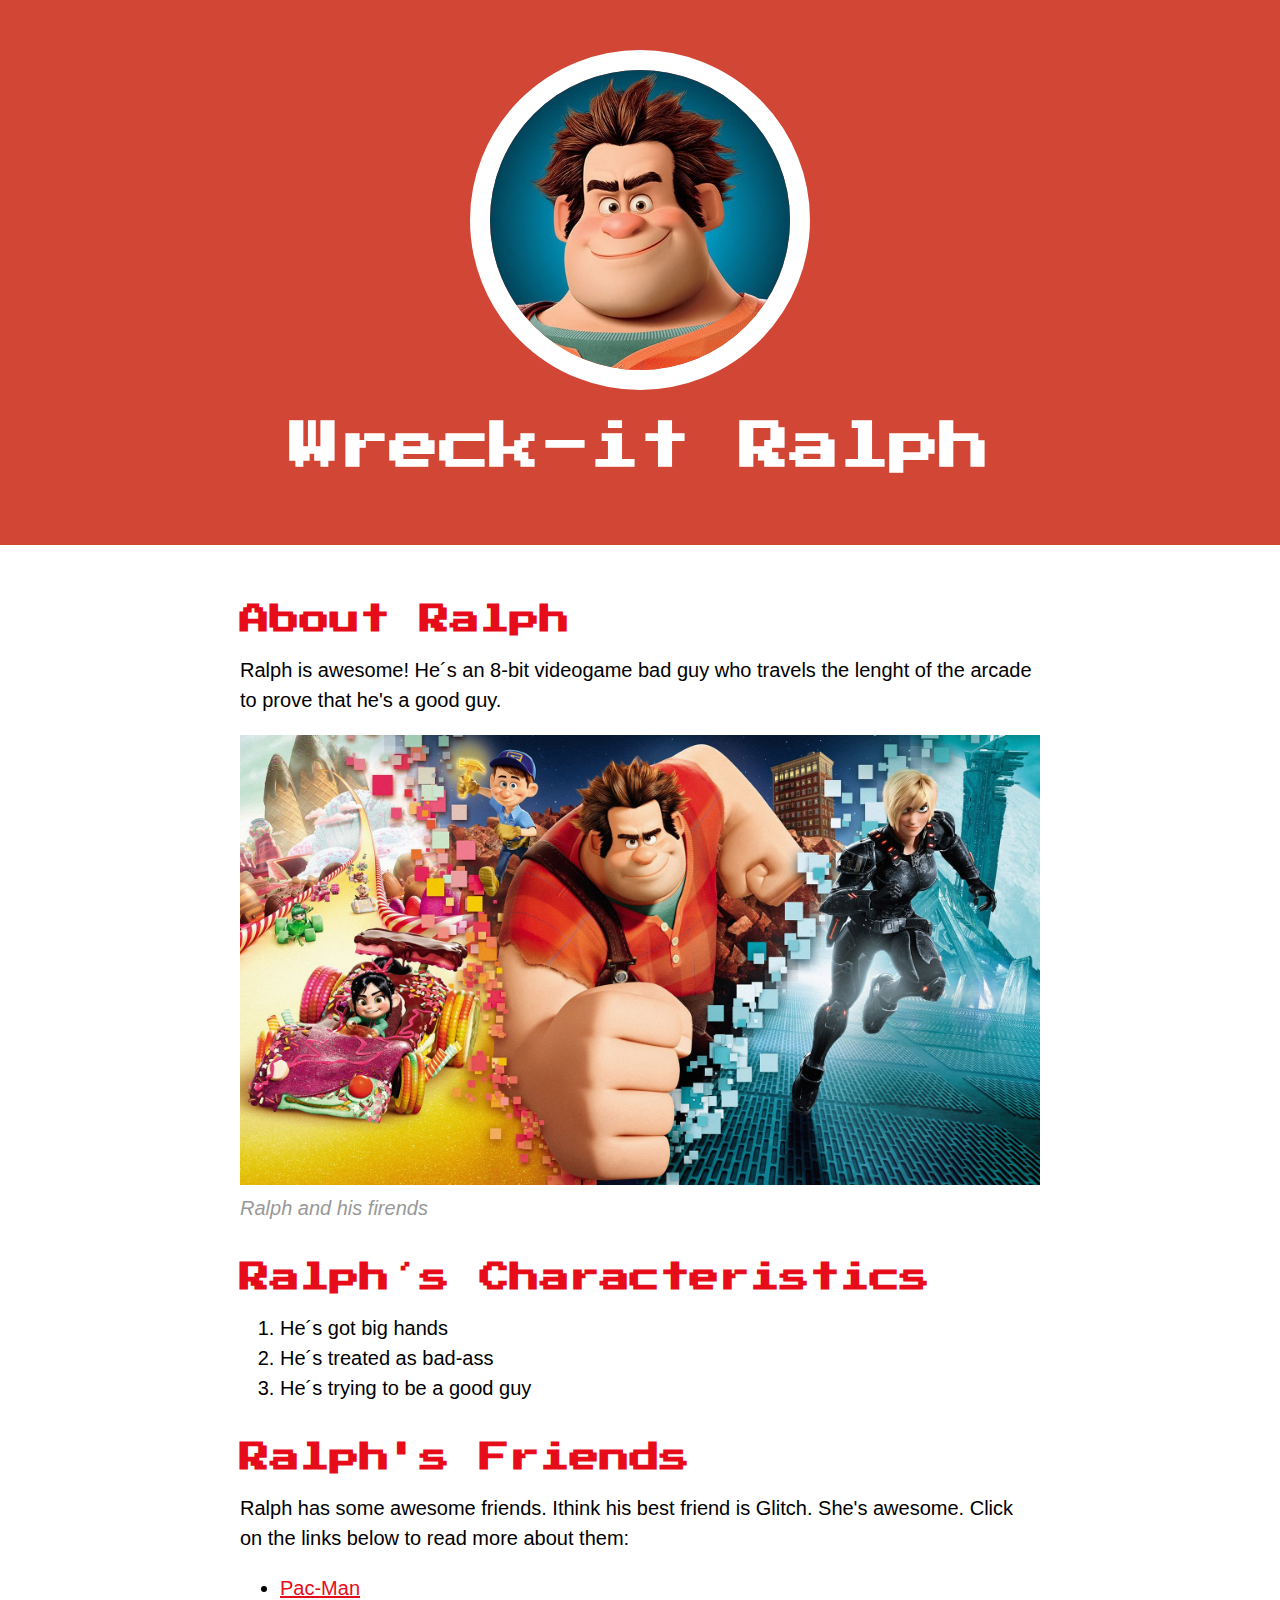
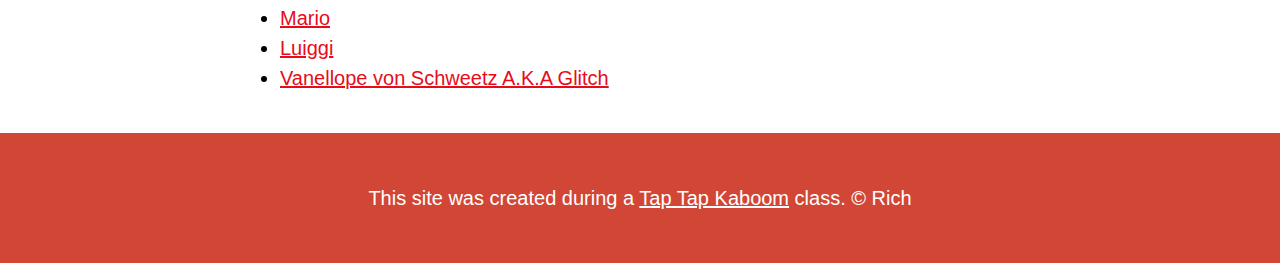
<file: index.html>
<!DOCTYPE html>
<html>
<head>
	<title>Wreck-it Ralph</title>
	<link rel="icon" href="img/ralph-avatar.jpeg">
	<link href="https://fonts.googleapis.com/css?family=Press+Start+2P&display=swap" rel="stylesheet">
	<link rel="stylesheet" type="text/css" href="css/hero.css">
</head>
<body>
	<!--header element -->
	<header>
		<img src="img/ralph-avatar.jpeg">
		<h1>Wreck-it Ralph</h1>
	</header>

	<!-- mail element -->
	<main>
		<h2>About Ralph</h2>
		<p>Ralph is awesome! He´s an 8-bit videogame bad guy who travels the lenght of the arcade to prove that he's a good guy.</p>
		<img src="img/ralph-big.jpg">
		<p class="caption">Ralph and his firends</p>


		<!--Characteristic-->
		<h2>Ralph´s Characteristics</h2>
		<ol>
			<li>He´s got big hands</li>
			<li>He´s treated as bad-ass</li>
			<li>He´s trying to be a good guy</li>
		</ol>


		<!-- Friends -->
		<h2>Ralph's Friends</h2>
		<p>Ralph has some awesome friends. Ithink his best friend is Glitch. She's awesome. Click on the links below to read more about them:</p>
		<ul>
			<li><a target="_blank" href="https://es.wikipedia.org/wiki/Pac-Man">Pac-Man</a></li>
			<li><a target="_blank" href="https://es.wikipedia.org/wiki/Super_Mario_Bros.">Mario</a></li>
			<li><a target="_blank" href="https://es.wikipedia.org/wiki/Luigi">Luiggi</a></li>
			<li><a target="_blank" href="https://ralpheldemoledor.fandom.com/wiki/Vanellope_von_Schweetz">Vanellope von Schweetz A.K.A Glitch</a></li>

		</ul>
	</main>

	<!-- Footer element -->
	<footer>
		<p>This site was created during a <a target="_blank" href="https://taptapkaboom.com">Tap Tap Kaboom</a> class. &copy; Rich</p>
	</footer>

</body>
</html>
</file>
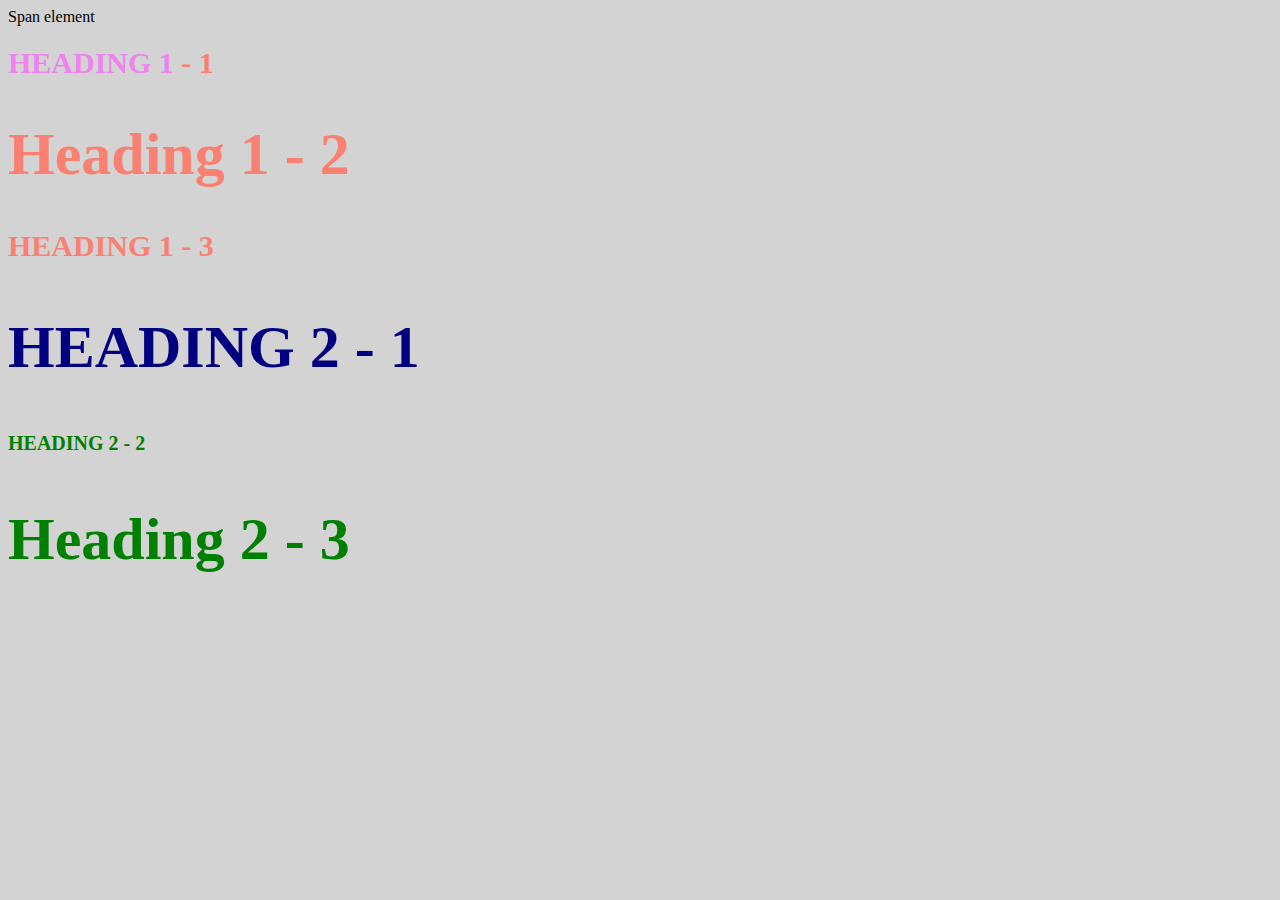
<file: style-test.html>
<!DOCTYPE html>
<html>
<head>
	<title>Style test</title>
	<link rel="stylesheet" type="text/css" href="css/test.css">
</head>
<body>
	<span>Span element</span>
	<h1 class="uppercase"><span>Heading 1</span> - 1</h1>
	<h1 class="big">Heading 1 - 2</h1>
	<h1 class="uppercase">Heading 1 - 3</h1>
	<h2 class="big uppercase">Heading 2 - 1</h2>
	<h2 class="uppercase">Heading 2 - 2</h2>
	<h2 class="big">Heading 2 - 3</h2>

</body>
</html>
</file>
<file: css/hero.css>
body{
	margin: 0;
	font-family: 'Helvetica', 'Arial', sans-serif;
	font-size: 20px;
	line-height: 30px;
}

header{
	background-color: #d14635;
	text-align: center;
	padding-top: 50px;
	padding-bottom: 50px;

}

h1, h2{
	font-family: 'Press Start 2P', cursive;
}

header h1{
	color: white;
	font-size: 50px;
}

header img{
	border-radius: 300px;
	width: 300px;
	border: 20px solid white;

}

main{
	max-width: 800px;
	margin: 0 auto;
	padding: 20px;
}

main img{
	max-width: 100%;
}

h2{
	font-size: 30px;
	color: #e70c19;
	margin: 40px 0 10px;
}

a{
	color: #e70c19;
}
a:hover{
	color: white;
	background-color: #483a94;
}

footer{
	background-color: #d14635;
	text-align: center;
	color: white;
	padding: 50px;
}

footer p{
	margin: 0;
}

footer a{
	color: white;
}
footer a:hover{
	opacity: .5;
	background-color: transparent;
}

p.caption{
	color: #999999;
	font-style: italic;
	margin-top: 0;
}
</file>
<file: css/test.css>
body{
	background-color: lightgrey;
}

h1{
	font-size: 30px;
	color: salmon;
}
h2{
	color: green;
	font-size: 20px
}
.big{
	font-size: 60px

}
.uppercase{
	text-transform: uppercase;
}

.big.uppercase{
	color: navy;
}
h1 span{
	color: violet;
}
</file>
